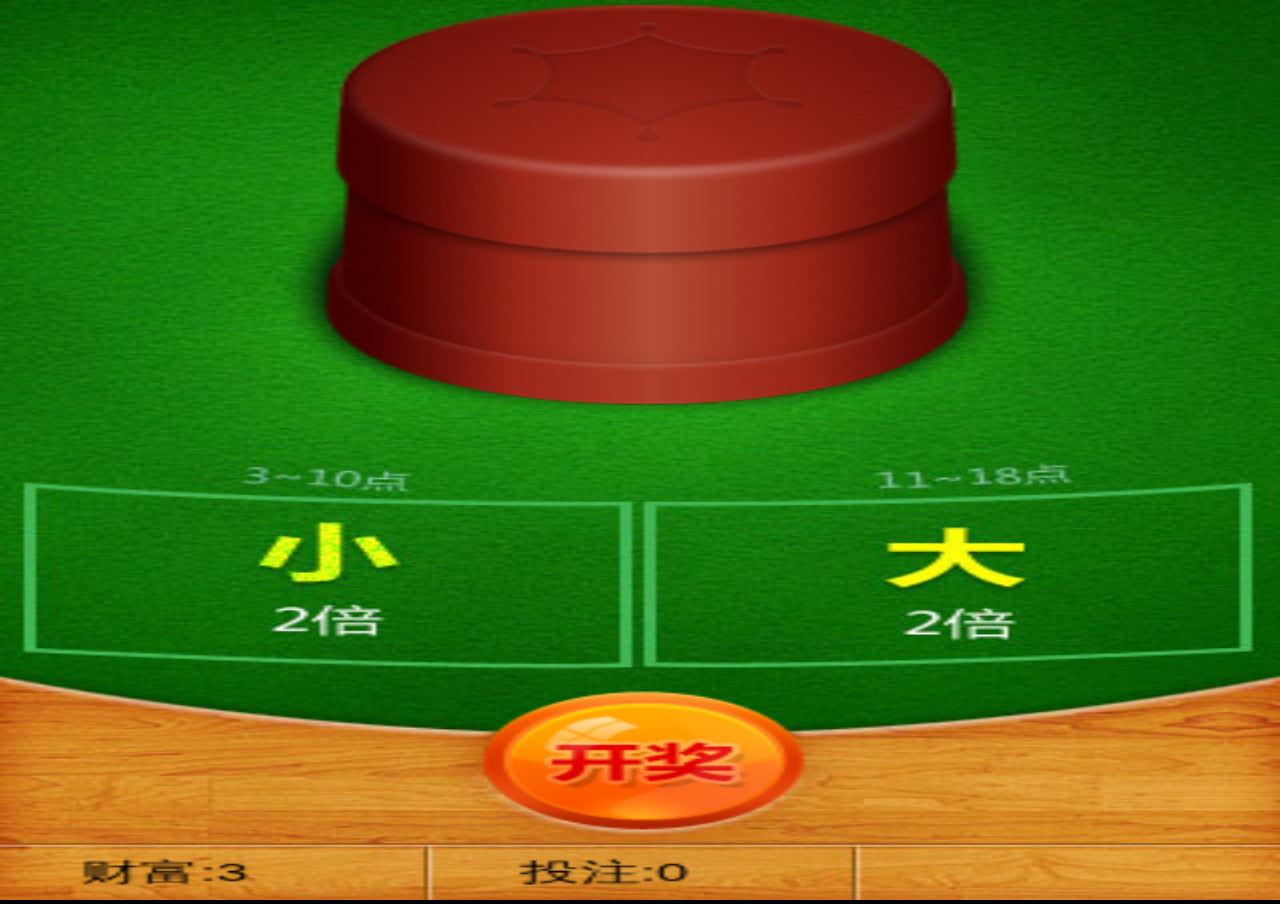
<file: NFine.Web/GameContent/ddx/index.html>
﻿
<!DOCTYPE html>
<html>
<head>
<meta charset="UTF-8">
<title>猜大小</title>
<meta name="viewport" content="width=device-width,initial-scale=1.0,minimum-scale=1.0,maximum-scale=1.0,user-scalable=no">
    <style type="text/css">
        html,body,canvas,div{padding: 0;margin: 0;}
		canvas{width:100%;}
        body{background-color: #000;}
    </style>
</head>
<body>
<div id="mylegend">loading……</div>
<script type="text/javascript" src="js/lufylegend-1.9.1.simple.min.js"></script>
<script type="text/javascript" src="js/zepto.min.js"></script>
<script type="text/javascript">
init(35,"mylegend",320,522,main);
LGlobal.stageScale = LStageScaleMode.EXACT_FIT;
LSystem.screen(LStage.FULL_SCREEN);

var loadingLayer,
    imglist = {},
    imgData =[],   
    box,
    resultLayer,
    decs=[],
    TZLAYER1,
    TZLAYER2,
    COUNTS,
    TZCOUNTS,   
    shareIcon,
    isSelect=false,
    con= 0,
    counts=3,
    W,
    TZ,
    isOpen=true,
    isAllScreen=false;
function main(){    

    imgData.push({name:"d_box",path:"img/d_box.png"});
    imgData.push({name:"bgs5",path:"img/bgs5.jpg"});
    imgData.push({name:"d1",path:"img/d1.png"});
    imgData.push({name:"d2",path:"img/d2.png"});
    imgData.push({name:"d3",path:"img/d3.png"});
    imgData.push({name:"d4",path:"img/d4.png"});
    imgData.push({name:"d5",path:"img/d5.png"});
    imgData.push({name:"d6",path:"img/d6.png"});
    imgData.push({name:"open_on",path:"img/open_on.png"});
    imgData.push({name:"open_out",path:"img/open_out.png"});
    imgData.push({name:"lose",path:"img/loseBg.png"});
    imgData.push({name:"winBG",path:"img/winBg.png"});
    imgData.push({name:"shareBg",path:"img/sharebg.png"});
	loadingLayer =new LoadingSample1();

	addChild(loadingLayer);	
	LLoadManage.load(
		imgData,
		function(progress){
			loadingLayer.setProgress(progress);
		},
		function(result){
			imglist = result;
			removeChild(loadingLayer);
			loadingLayer = null;
			gameInit();
		}
	);
}


function gameInit(){
    var bgLayer=new LSprite(),
        bgImageData=new LBitmapData(imglist['bgs5']),
        bgImg=new LBitmap(bgImageData);

    bgLayer.addChild(bgImg);
    this.addChild(bgLayer);

    decs[0]=new LSprite();
    decs[1]=new LSprite();
    decs[2]=new LSprite();
    decs[0].x=90;
    decs[0].y=100;
    decs[1].x=160;
    decs[1].y=60;
    decs[2].x=160;
    decs[2].y=140;

    this.addChild(decs[0]);
    this.addChild(decs[1]);
    this.addChild(decs[2]);

    box=new LSprite();
    var boxImageData=new LBitmapData(imglist['d_box']),
        boxImage=new LBitmap(boxImageData);

    box.addChild(boxImage);
    box.x=70;

    this.addChild(box);

    var  sureBtnDataOn=new LBitmapData(imglist['open_on']),
         sureBtnDataOut=new LBitmapData(imglist['open_out']),
         sureImgOn=new LBitmap(sureBtnDataOn),
         sureImgOut=new LBitmap(sureBtnDataOut),
         sureBTN=new LButton(sureImgOut,sureImgOn,sureImgOut);

    sureBTN.x=118;
    sureBTN.y=398;
    this.addChild(sureBTN);
    sureBTN.addEventListener(LMouseEvent.MOUSE_UP,onHandler);

    TZLAYER1=new LSprite();
    TZLAYER1.graphics.drawRect(0, "", [0, 5 ,145, 100], true, "");
    TZLAYER1.alpha=0;
    TZLAYER1.x=10;
    TZLAYER1.y=280;

    TZLAYER2=new LSprite();
    TZLAYER2.graphics.drawRect(0, "", [0, 5 ,145, 100], true, "");
    TZLAYER2.alpha=0;
    TZLAYER2.x=160;
    TZLAYER2.y=280;


    this.addChild(TZLAYER1);
    this.addChild(TZLAYER2);
    TZLAYER1.addEventListener(LMouseEvent.MOUSE_UP,onSelectHandler);
    TZLAYER2.addEventListener(LMouseEvent.MOUSE_UP,onSelectHandler2);

    COUNTS=new LTextField();
    COUNTS.text='财富:3';
    COUNTS.x=20;
    COUNTS.y=500;

    this.addChild(COUNTS);

    TZCOUNTS=new LTextField();
    TZCOUNTS.text='投注:0';
    TZCOUNTS.x=130;
    TZCOUNTS.y=500;    

    this.addChild(TZCOUNTS);
    
    //var moreGameSpri = new LSprite();
    //moreGameSpri.x=240;
    //moreGameSpri.y=500;      
    //MOREGAME=new LTextField();
    //MOREGAME.text='更多游戏';
    //moreGameSpri.addChild(MOREGAME);		
    //this.addChild(moreGameSpri); 
    //moreGameSpri.addEventListener(LMouseEvent.MOUSE_UP,moreGameHandler);   
}

function moreGameHandler(){
		Play68.goHome();		
}

function onSelectHandler(){
    if(isOpen){
        isSelect=true;
    }else{
        return false;
    }
    TZ=0;

    TZLAYER2.removeAllChild();
    TZLAYER1.removeAllChild();

    TZCOUNTS.text='投注:'+counts;
    COUNTS.text='财富:0';

    var TZ1=new LShape();
    TZ1.graphics.add(function(){
        var ctx = LGlobal.canvas;
        ctx.beginPath();
        ctx.fillStyle='#0e34f8';
        ctx.moveTo(0,0);
        ctx.quadraticCurveTo(100,18,142,12,30);
        ctx.lineTo(146,106);
        ctx.lineTo(0,95);
        ctx.lineTo(0,0);
        ctx.fill();
        ctx.closePath();
    });
    TZ1.alpha=0.2;
    TZLAYER1.addChild(TZ1);
}
function onSelectHandler2(){
    if(isOpen){
        isSelect=true;
    }else{
        return false;
    }
    TZ=1;

    TZLAYER1.removeAllChild();
    TZLAYER2.removeAllChild();

    TZCOUNTS.text='投注:'+counts;
    COUNTS.text='财富:0';

    var TZ2=new LShape();
    TZ2.graphics.add(function(){
        var ctx = LGlobal.canvas;
        ctx.beginPath();
        ctx.fillStyle='#0e34f8';
        ctx.moveTo(5,10);
        ctx.quadraticCurveTo(100,12,150,0,20);
        ctx.lineTo(148,100);
        ctx.lineTo(5,108);
        ctx.lineTo(5,10);
        ctx.fill();
        ctx.closePath();
    });
    TZ2.alpha=0.2;
    TZLAYER2.addChild(TZ2);
}

function onHandler(){
    if(!isSelect){ return false;  }
    isOpen=false;
    isSelect=false;
    
    var c1 = Math.ceil(Math.random() * 6);
    var c2 = Math.ceil(Math.random() * 6);
    var c3 = Math.ceil(Math.random() * 6);
    var results = 0;
    if ((c1 + c2 + c3) >= 11) {
    	results = 1;
    }
    var d = "{\"data\":{\"points\":\"" + c1 + "-" + c2 + "-" + c3 + "\",\"results\":" + results + "}}";    
    gameResult($.parseJSON(d));
}

function gameResult(d){
    var d= d.data,
        code= d.points.split('-');

    TZCOUNTS.text='投注:'+counts;
    COUNTS.text='财富:0';

    decs[0].removeAllChild();
    decs[1].removeAllChild();
    decs[2].removeAllChild();


    decs[0].addChild(new LBitmap(new LBitmapData(imglist['d'+code[0]] )));
    decs[1].addChild(new LBitmap(new LBitmapData(imglist['d'+code[1]] )));
    decs[2].addChild(new LBitmap(new LBitmapData(imglist['d'+code[2]] )));

    decs[0].visible=true;
    decs[1].visible=true;
    decs[2].visible=true;
    LTweenLite.to(box,1,{y:-190,x:300,loop:false,rotate:45,ease:LEasing.Sine.easeInOut,onComplete:gameResultShow(d)});
}

function gameResultShow(d){
    var t=setTimeout(function() {
        clearTimeout(t);
        if (resultLayer) {
            removeChild(resultLayer);
        }
        resultLayer = new LSprite();
        W = new LShape();
        if (d.results == 0) {
            W.graphics.add(function () {
                var ctx = LGlobal.canvas;
                ctx.beginPath();
                ctx.fillStyle = '#e7ff9f';
                ctx.moveTo(-2, 0);
                ctx.quadraticCurveTo(100, 12, 145, 12, 22);
                ctx.lineTo(145, 106);
                ctx.quadraticCurveTo(100, 106, -2, 98, 10);
                ctx.lineTo(-2, 10);
                ctx.fill();
                ctx.closePath();
            });
            TZLAYER1.addChild(W);
        } else {
            W.graphics.add(function () {
                var ctx = LGlobal.canvas;
                ctx.beginPath();
                ctx.fillStyle = '#e7ff9f';
                ctx.moveTo(4, 12);
                ctx.quadraticCurveTo(100, 12, 150, 0, 20);
                ctx.lineTo(150, 96);
                ctx.quadraticCurveTo(100, 106, 4, 106, 10);
                ctx.lineTo(4, 10);
                ctx.fill();
                ctx.closePath();
            });
            TZLAYER2.addChild(W);
        }

        if (d.results === TZ) {
            con++;
            counts *= 2;
            gameWin();
			// updateShare(con,counts); Play68.setRankingLevelScoreDesc(con,counts);
        } else {
            con = 0;
            counts = 200;
            gameLose();
			// updateShare(con,counts); Play68.setRankingLevelScoreDesc(con,counts);
        }

        W.alpha = 0.8;

        LTweenLite.to(W, 0.4, {alpha: 0.5, loop: true, ease: LEasing.Sine.easeInOut}).to(W, 0.5, {alpha: 0.8, loop: true, ease: LEasing.Sine.easeInOut});
    },1500);
}

function gameRestart(e){
    resultLayer.removeAllChild();
    TZLAYER1.removeAllChild();
    TZLAYER2.removeAllChild();

    LTweenLite.to(box,0.4,{y:0,x:70,rotate:0,loop:false,ease:LEasing.Sine.easeInOut,onComplete:decsHide})
              .to(box,0.1,{x:-100,loop:false,ease:LEasing.Sine.easeInOut})
              .to(box,0.1,{x:200,loop:false,ease:LEasing.Sine.easeInOut})
              .to(box,0.1,{x:70,loop:false,ease:LEasing.Sine.easeInOut,onComplete:function(){
                        isOpen=true;
              }});
}

function decsHide(){
    decs[0].visible=false;
    decs[1].visible=false;
    decs[2].visible=false;
}

function gameWin(){	
    var resImg=new LBitmap(new LBitmapData(imglist['winBG'])),
        restartBtn=new LSprite(),
        shareBtn=new LSprite(),
        conTEXT=new LTextField();
	
    resultLayer.addChild(resImg);
    resultLayer.x=25;
    resultLayer.y=0;

    conTEXT.text='已经连赢'+con+'把，累计奖金'+counts+'强币';
    conTEXT.color='#FFFFFF';
    conTEXT.size=10;
    conTEXT.weight='bolder';
    conTEXT.y=188;
    conTEXT.x=40;

    COUNTS.text='财富:'+counts;
    TZCOUNTS.text='投注:0';

    restartBtn.graphics.drawRect(0, "", [40,210,90, 35], true, "");
	restartBtn.alpha=0;
    shareBtn.graphics.drawRect(0, "", [141,210,90, 35], true, "");
    shareBtn.alpha=0;
	//shareBtn.x=50;

    resultLayer.addChild(conTEXT);
    resultLayer.addChild(restartBtn);
    resultLayer.addChild(shareBtn);

    addChild(resultLayer);
    restartBtn.addEventListener(LMouseEvent.MOUSE_UP,gameRestart);
    shareBtn.addEventListener(LMouseEvent.MOUSE_UP,shareHandler);
}

function gameLose(){	
    COUNTS.text='财富:3';
    TZCOUNTS.text='投注:0';

    var resImg=new LBitmap(new LBitmapData(imglist['lose']));
    resultLayer.addChild(resImg);
    resultLayer.x=25;
    resultLayer.y=100;

    var restartBtn=new LSprite(),
        shareBtn=new LSprite();

    restartBtn.graphics.drawRect(0, "", [40, 95,90, 35], true, "");
    restartBtn.alpha=0;   
    shareBtn.graphics.drawRect(0, "", [141, 95,90, 35], true, "");		
    shareBtn.alpha=0;
	//shareBtn.x=50;
	
	resultLayer.addChild(restartBtn);
    resultLayer.addChild(shareBtn);

    addChild(resultLayer);
    restartBtn.addEventListener(LMouseEvent.MOUSE_UP,gameRestart);
    shareBtn.addEventListener(LMouseEvent.MOUSE_UP,shareHandler);
}

function shareHandler(){	
   play68_submitScore(con,counts); 
}
</script>
</body>
</html>
</file>
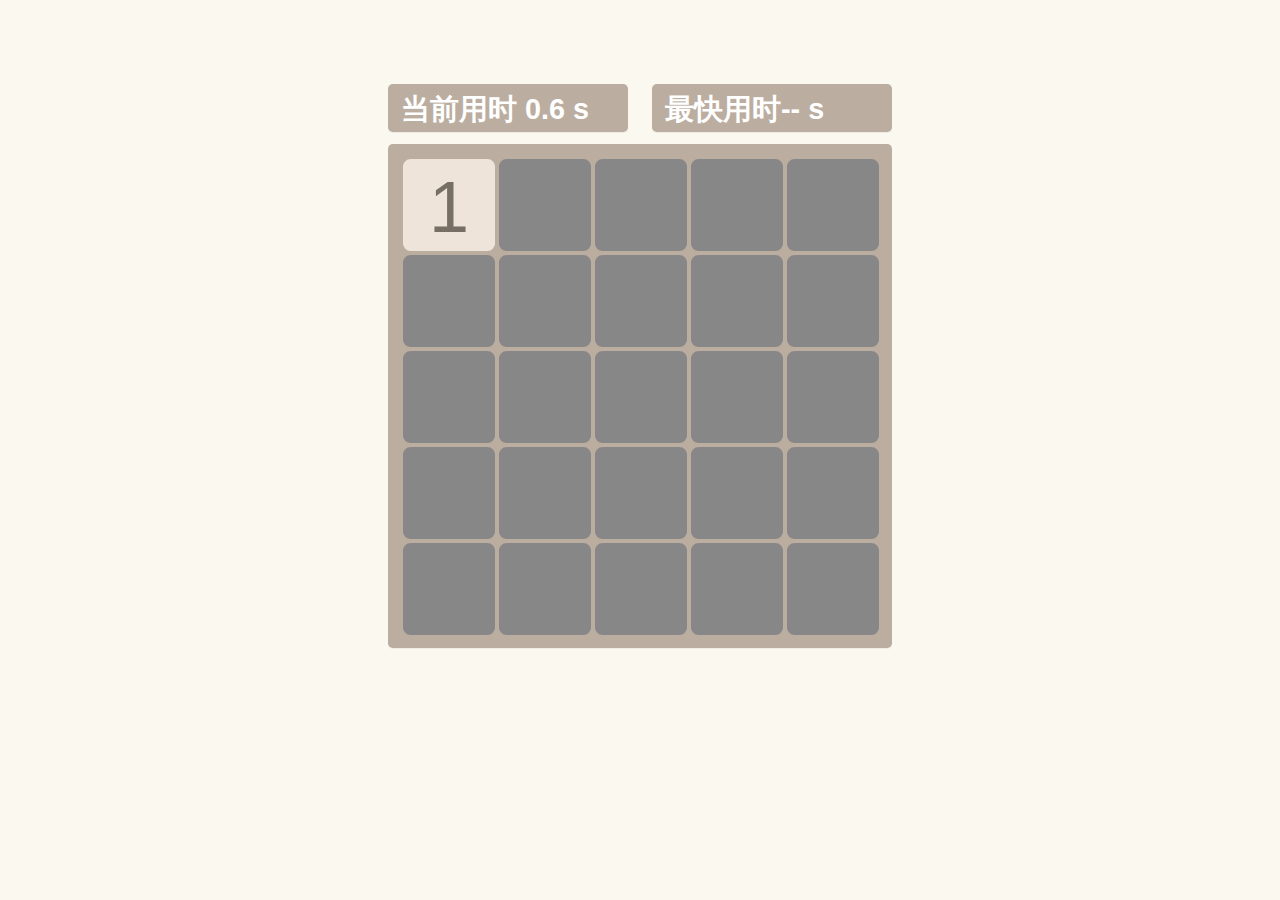
<file: NFine.Web/GameContent/saolei/index.html>
﻿
<html>
<head>
<meta charset="utf-8" />
 <meta name="viewport" content="width=device-width, initial-scale=1.0, maximum-scale=1, user-scalable=no">
<title>扫雷</title>
<meta name="apple-mobile-web-app-capable" content="yes" />
<meta name="apple-mobile-web-app-status-bar-style" content="black" />
<meta http-equiv="X-UA-Compatible" content="IE=edge,chrome=1" />
<link rel="stylesheet" href="js/bootstrap.min.css">
<link href="js/engine.css" rel="stylesheet" type="text/css">
<link href="js/game.css" rel="stylesheet" type="text/css">
<style>
#ad {
	text-align: center;
	left:0px;
	right:0px;
	bottom: -5px;
	position: fixed;
	background-color:#FFF;
	z-index:999;
}
</style>
<script src="jquery/2.1.1/jquery.min.js"></script>  
  </head>
  <body>          
    <div class="engine" style="margin-top: -10.5px;">
      <div class="notice"></div>

      <div class="status">
          <div class="current panel">当前用时 <span>0.00</span> s</div> 
          <div class="best panel">最快用时<span>0.00</span> s</div>
      </div>

      <div class="game panel">
        <div class="cell-container"></div>
        <div class="ending">
          <p></p>
          <div class="btns">  
            <button class="retry btn">再来一局</button>
            <!--<button class="more btn btn-warning" onclick="clickMore();">更多游戏</button>-->
          </div>
        </div>
      </div>
    </div>
                                  
    
    <script src="js/bootstrap.min.js" ></script>
    <script src="js/engine.js"></script>
    <script src="js/game.js" charset="utf-8"></script>
    <script language=javascript>
		var mebtnopenurl = 'http://mp.weixin.qq.com/s?__biz=MzA5NDgwNjg0Nw==&mid=501926235&idx=1&sn=5164938ddf57df8f4525b2e23bfcabc7&scene=20#rd';
		window.shareData = {
		        "imgUrl": "http://h5.gzlankong.com/Public/sl/icon.png",
		        "timeLineLink": "http://h5.gzlankong.com/Public/sl/",
		        "tTitle": "扫雷",
		        "tContent": "不要羡慕我，我只是个扫雷界的传说"
		};
				
		function goHome(){
			window.location=mebtnopenurl;
		}
		function clickMore(){
			if((window.location+"").indexOf("f=zf",1)>0){
				window.location = "http://game.9g.com/goto9g.html?f=sl";
			 }
			 else{
				goHome();
			 }
		}
		function dp_share(){
			document.title ="不要羡慕我，我只是个扫雷界的传说, 成绩"+myData.scoreName+",不可能比这个成绩更好了吧";
			document.getElementById("share").style.display="";
			window.shareData.tTitle = document.title;
		}
		function dp_Ranking(){
			window.location=mebtnopenurl;
		}

		function showAd(){
		}
		function hideAd(){
		}
		document.addEventListener('WeixinJSBridgeReady', function onBridgeReady() {
		    
		    WeixinJSBridge.on('menu:share:appmessage', function(argv) {
		        WeixinJSBridge.invoke('sendAppMessage', {
		            "img_url": window.shareData.imgUrl,
		            "link": window.shareData.timeLineLink,
		            "desc": window.shareData.tContent,
		            "title": window.shareData.tTitle
		        }, onShareComplete);
		    });

		    WeixinJSBridge.on('menu:share:timeline', function(argv) {
		        WeixinJSBridge.invoke('shareTimeline', {
		            "img_url": window.shareData.imgUrl,
		            "img_width": "640",
		            "img_height": "640",
		            "link": window.shareData.timeLineLink,
		            "desc": window.shareData.tContent,
		            "title": window.shareData.tTitle
		        }, onShareComplete);
		    });
		}, false);
		</script>
		<div id=share style="display: none">
			<img width=100% src="share.png"
				style="position: fixed; z-index: 9999; top: 0; left: 0; display: "
				ontouchstart="document.getElementById('share').style.display='none';" />
		</div>
		<div style="display: none;">
			<script type="text/javascript">
            var myData = { gameid: "sl" };
            //var domain = ["oixm.cn", "hiemma.cn", "peagame.net"][parseInt(Math.random() * 3)];
			//window.shareData.timeLineLink = "http://"+ parseInt(Math.random()*100000) +"."+ myData.gameid +"."+domain+"/gamecenter.html?gameid=" + myData.gameid + (localStorage.myuid ? "&uid=" + localStorage.myuid : "");
            function dp_submitScore(score) {
               // alert(score);
				myData.score = parseInt(score);
				myData.scoreName = (score/1000)+"秒完?";
				//if(score>0){
				//	if (confirm("您只用了"+(score/1000)+"秒，就完工了，炫耀一下给小伙伴看看吧?")){
				//		setTimeout(dp_share,500);
				//	}
				//}
			}
			function onShareComplete(res) {
                if (localStorage.myuid && myData.score != undefined) {
                    setTimeout(function(){
                        if (confirm("要将成绩提交?G游戏排行榜吗?")) {
                            //window.location = "http://wx.9g.com/rank/submit2.jsp?gameid=" + myData.gameid + "&uid=" + localStorage.myuid + "&score=" + myData.score + "&scorename=" + encodeURIComponent(myData.scoreName);
                        }
                        else {
                            document.location.href = mebtnopenurl;
                        }
                    }, 500);
                }
				else {
		        	document.location.href = mebtnopenurl;
				}
	        }
			</script>
		 
</body>
</html>
</file>
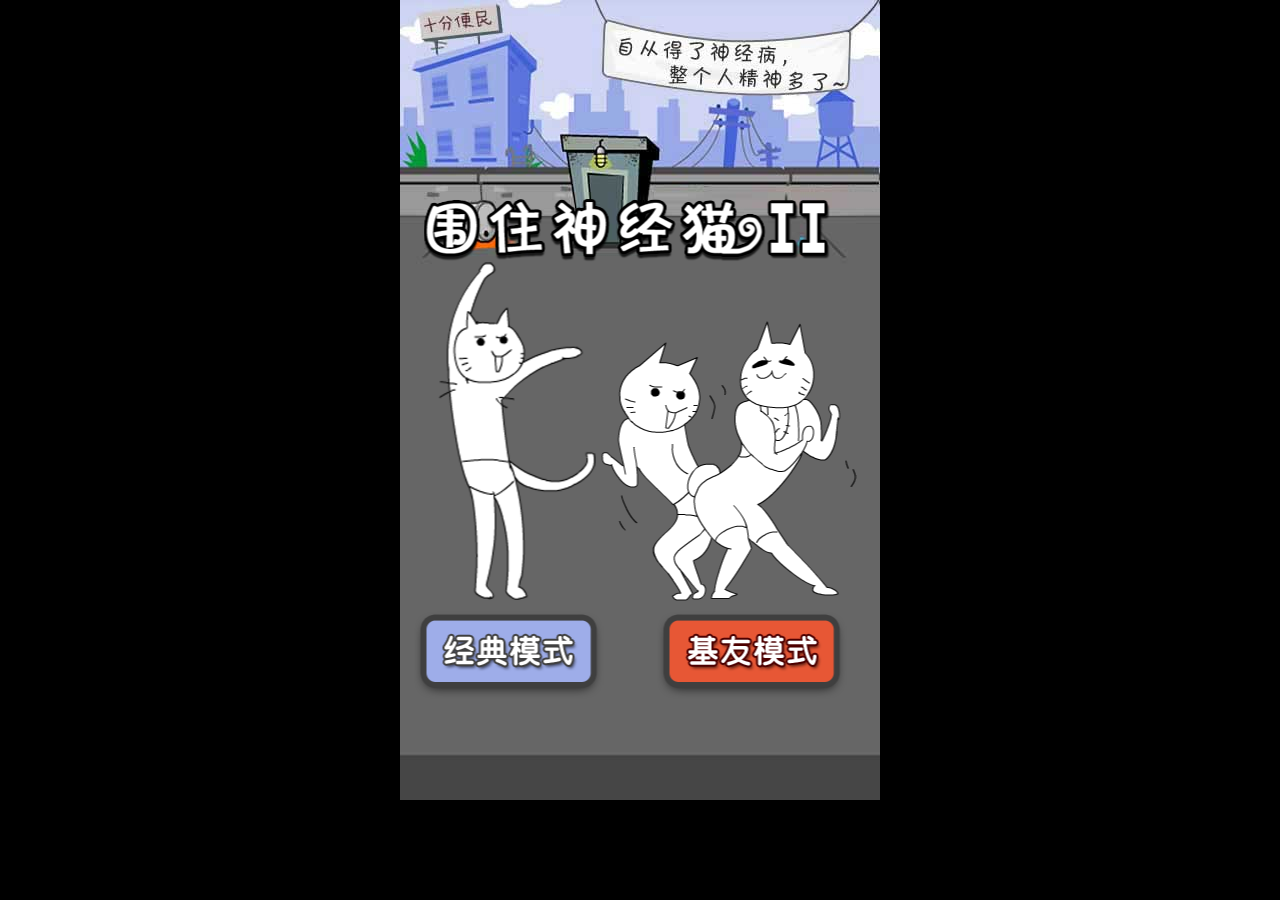
<file: NFine.Web/GameContent/shenjingmao2/index.html>
﻿
<!DOCTYPE HTML>
<html>
<head>
    <meta charset="utf-8">
    <title>围住神经猫2-升级版</title>
    <meta name="viewport"
          content="width=device-width,initial-scale=1, minimum-scale=1, maximum-scale=1, user-scalable=no"/>
    <meta name="apple-mobile-web-app-capable" content="yes"/>

    <meta name="full-screen" content="true"/>
    <meta name="screen-orientation" content="portrait"/>
    <meta name="x5-fullscreen" content="true"/>
    <meta name="360-fullscreen" content="true"/>
    

    <style>
        body {
            text-align: center;
            background: #000000;
            padding: 0;
            border: 0;
            margin: 0;
            height: 100%;
        }

        html {
            -ms-touch-action: none; /* Direct all pointer events to JavaScript code. */
        }
        .sbgshow{display:block;position:fixed;top:0;left:0;width:100%;height:100%;text-align:center;color:#fff;font-size:30px;line-height:1.7em;background:rgba(0,0,0,0.85);}
        .sbgshow .arron{ position:absolute;top:8px;right:8px;width:100px;height:100px;background:url(static/images/arron.png) no-repeat; background-size:100px 100px;}
        .sbgshow p{padding-top:78px;}
        .sbg{display:none;position:fixed;top:0;left:0;width:100%;height:100%;text-align:center;color:#fff;font-size:26px;line-height:1.7em;background:rgba(0,0,0,0.85);}
        .sbg .arron{ position:absolute;top:8px;right:8px;width:100px;height:100px;background:url(static/images/arron.png) no-repeat; background-size:100px 100px;}
        .sbg p{padding-top:78px;}
        #myfav{display: none;}
    </style>

    <style type="text/css">.app2{position:fixed;z-index:1000;left:0;top:0; width:100%;padding:5px 12px;color:#fff;background:rgba(0,0,0,0.5);}.app2 .a{font-size:18px;font-weight:bold;padding-bottom:4px;}.app2 .b{font-size:10px;}.app2 .load{float:left;background:#f66;color:#fff;font-size:16px;margin-top:4px;padding:7px 14px;border-radius:5px;}
    </style>

</head>
<body>
<div style="display:inline-block;width:100%; height:100%;margin: 0 auto; background: black; position:relative;"
     id="gameDiv">
    <canvas id="gameCanvas" width="480" height="800" style="background-color: #000000"></canvas>
</div>
<div id="myfav">
</div>
<div id="sbg" class="sbg">
    <div class="arron"></div>
    <p id="msg">请点击右上角<br />点击【分享到朋友圈】<br />神经猫和他的好基友邀请你。</p>
</div>


<script>var document_class = "GameApp";</script><!--这部分内容在编译时会被替换，要修改文档类，请到工程目录下的egretProperties.json内编辑。-->
<script src="static/js/jquery.min.js?v=34234"></script>
<script src="static/js/egret_loader.js"></script>
<script src="static/js/game-min-07263.js?v=123"></script>

<script>
    window.shareData = {
        "imgUrl": "./static/images/icon.png",  //分享给好友时的图标地址
        "timeLineLink": "http://h5.gzlankong.com/shenjingmao2/", //分享时的url
        "tTitle": "围住神经猫2-升级版-围住神经猫和他的好基友，臣妾做不到啊，一步装逼的大神你们过时了！",
        "tContent":"神经猫和他的好基友邀请你。"
    };
    function showme(){
       // window.location.href="http://h5.gzlankong.com/";    //点击更多跳转地址
    }
    function share(n, m) {
       
        if(m == 0){
            document.title = window.shareData.tTitle = "围住神经猫2-升级版-围住神经猫和他的好基友，你不来看看？"
        }
        if(m == 1){
            document.title = window.shareData.tTitle = "我用了"+n+"步围住神经猫和他的好基友！击败"+(100-n)+"%的人，你能超过我吗？"
        }
        if(m == 2){
            document.title = window.shareData.tTitle = "围住神经猫2-升级版-围住神经猫和他的好基友，臣妾做不到啊，一步装逼的大神你们过时了！"
        }
        document.getElementById("sbg").className="sbgshow";
        window.setTimeout(hiddenMe, 5000);
        $("#myfav").css("display","none");
    }

    function hiddenMe() {
       // alert("FFF");
        document.getElementById("sbg").className="sbg";
    }

    var mebtnopenurl = 'http://h5.gzlankong.com';


		document.addEventListener('WeixinJSBridgeReady', function onBridgeReady() {
		  //  alert("222");
		    WeixinJSBridge.on('menu:share:appmessage', function(argv) {
		        WeixinJSBridge.invoke('sendAppMessage', {
		            "img_url": window.shareData.imgUrl,
		            "link": window.shareData.timeLineLink,
		            "desc": window.shareData.tContent,
		            "title": window.shareData.tTitle
		        }, onShareComplete);
		    });

		    WeixinJSBridge.on('menu:share:timeline', function(argv) {
		        WeixinJSBridge.invoke('shareTimeline', {
		            "img_url": window.shareData.imgUrl,
		            "img_width": "640",
		            "img_height": "640",
		            "link": window.shareData.timeLineLink,
		            "desc": window.shareData.tContent,
		            "title": window.shareData.tTitle
		        }, onShareComplete);
		    });
		}, false);
		
    egret_h5.startGame();
    

    function entergame(){
        // 原来显示广告的代码
        // $("#myfav").css("display","block");
    }
	
	var helptime=0;
	function help(){
		helptime++;
		if(helptime==2||helptime==5){
			if(confirm("是不是被神经猫搞的快神经了？现在给你一次机会，关注我们并回复【神经猫怎么过】可以获得攻略，要不要现在就去看看？")){
				window.location="http://h5.gzlankong.com/";
			}
		}
	}

	function dp_share(score) {
		if(myscore>0){
			document.title = "抓住一只，又来一只，我用了"+score+"步围住神经猫和他的基友，玩过之后我整个人都精神了！你能超过我吗？"
		}
		else{
			document.title = "围住神经猫2-升级版-根本停不下来，玩过之后我整个人都精神了！"
		}
		document.getElementById("share").style.display="";
		window.shareData.tTitle = document.title;
	}

</script>
		<div id=share style="display: none">
			<img width=100% src="static/images/share.png" style="position: fixed;z-index:9999; top: 0; left: 0; display: " ontouchstart="document.getElementById('share').style.display='none';">
		</div>

		<div style="display: none;">
			<script type="text/javascript">
			var myCRdata = {};
			var myCR = new CommonRank("sjm2");
			
			myCR.order="asc";
			if (myCR.isWeixin()) {
				if (myCR.check()) {
					if (myCR.is9Guser) {
						window.shareData.timeLineLink += ((window.shareData.timeLineLink.indexOf("?") == -1 ? "?" : "&") + "uid=" + myCR.myuid);
					}
				}
			}
			function dp_submitScore(score) {
			    // alert(score);
			    myscore = score;
			   // alert(myscore);
			    location.href = "/Games/Shenjingmao2ResultHandle?score=" + score;
				
				
			}
			function onShareComplete(res) {
			   
			}

			</script>
<div style="display:none">
<!--这里填写统计代码-->
<!--<script language="javascript" type="text/javascript" src="http://js.users.51.la/17197170.js"></script>-->
<!--<noscript><a href="http://www.51.la/?17197170" target="_blank"><img alt="&#x6211;&#x8981;&#x5566;&#x514D;&#x8D39;&#x7EDF;&#x8BA1;" src="http://img.users.51.la/17197170.asp" style="border:none" /></a></noscript>-->
</div>
<!--<script type="text/javascript" src="http://tajs.qq.com/stats?sId=36313548" charset="UTF-8"></script>-->
            </body>
</html>
</file>
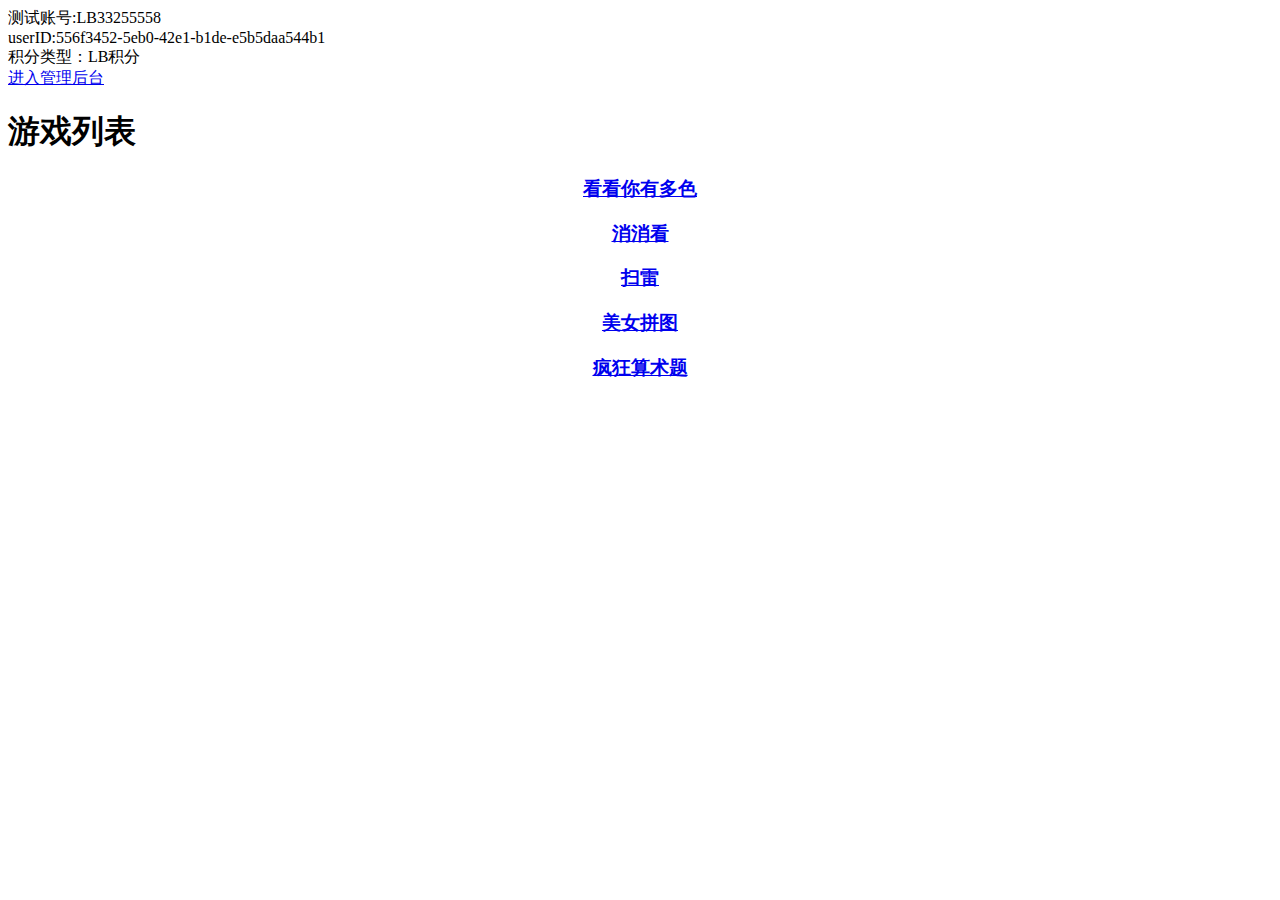
<file: NFine.Web/test.html>
﻿<!DOCTYPE html>
<html>
<head>
    <title></title>
	<meta charset="utf-8" />
</head>
<body>
    测试账号:LB33255558
    <br />
    userID:556f3452-5eb0-42e1-b1de-e5b5daa544b1
    <br />
    积分类型：LB积分
    <br />
    <a href="Index.htm"> 进入管理后台</a>

    
    <h1>游戏列表</h1>
    <center>
        <h3>
            <a href="/Games/Se?loginID=LB33255558&userID=f84c71bf-2fb6-41b2-ba36-ad8eeb7a131f&LBOrLoveBird=LB">看看你有多色</a>
        </h3>
        <p></p>
        <h3> <a href="/Games/XXK?loginID=LB33255558&userID=f84c71bf-2fb6-41b2-ba36-ad8eeb7a131f&LBOrLoveBird=LB">消消看</a></h3>
        <p></p>
        <h3>  <a href="/Games/SaoLei?loginID=LB33255558&userID=f84c71bf-2fb6-41b2-ba36-ad8eeb7a131f&LBOrLoveBird=LB">扫雷</a></h3>
        <p></p>
        <h3>   <a href="/Games/MN?loginID=LB33255558&userID=f84c71bf-2fb6-41b2-ba36-ad8eeb7a131f&LBOrLoveBird=LB">美女拼图</a></h3>
        <p>
        </p>
        <h3> <a href="/Games/SST?loginID=LB33255558&userID=f84c71bf-2fb6-41b2-ba36-ad8eeb7a131f&LBOrLoveBird=LB">疯狂算术题</a></h3>
    </center>
</body>
</html>
</file>
<file: NFine.Web/GameContent/saolei/js/engine.css>
* {
  -webkit-box-sizing: border-box;
  -moz-box-sizing: border-box;
  box-sizing: border-box;
}

html, body{
  font-size: 24px; 
  font-family: STXihei, "华文细黑", "Microsoft YaHei", "微软雅黑", Helvetica, Tahoma, Arial, sans-serif;
}

.engine {
  margin: auto; 
  width: 21rem;
}

.status {
  margin: 0.5rem auto; 
}
    
.ending {
  display: none;
  position: absolute;
  top: 0;
  right: 0;
  bottom: 0;
  left: 0;
  background: rgba(238, 228, 217, 0.5);
  z-index: 100;
  text-align: center;
  -webkit-animation: fade-in 800ms ease 800ms;
  animation: fade-in 800ms ease 800ms;
  -webkit-animation-fill-mode: both;
  animation-fill-mode: both; 
}
  .ending p {
    font-size: 3rem;
    font-weight: bold;
    margin: 6rem auto 2rem auto; 
    color: #FFFFFF;
  }    
  .ending .btn {
    font-size: 1.2rem;
    font-weight:700;
    margin: 1rem;
  }

.foot{
  margin-top: 0.5rem;
  width: 100%;
}  
  .foot .btn{
    width: 100%;
    font-size: 1.2rem;
  }
  .foot .dropdown-menu{
    width: 100%;
    text-align: center;
    border: 0;
    margin-bottom: 0.2rem;
  }
  .foot li a{
    cursor: pointer;
    font-weight: 700;
    font-size: 1.2rem;
    color: #5bc0de;
  }
  .foot li a:hover{
    color: #5bc0de;
  }

@media screen and (max-width: 320px) {
  html, body {
    font-size: 12px; 
  }
}
@media screen and (min-width: 320px) and (max-width: 480px) {
  html, body {
    font-size: 14px; 
  }
}
@media screen and (min-width: 480px) and (max-width: 640px) {
  html, body {
    font-size: 18px; 
  }
}
@media screen and (min-width: 640px) and (max-width: 768px) {
  html, body {
    font-size: 21px; 
  }
}


@-webkit-keyframes move-up {
  0% {
    top: 1.5rem;
    opacity: 1; 
  }
  100% {
    top: -3rem;
    opacity: 0; 
  } 
}
@keyframes move-up {
  0% {
    top: 1.5rem;
    opacity: 1; 
  }
  100% {
    top: -3rem;
    opacity: 0; 
  } 
}
      

@-webkit-keyframes fade-in {
  0% {
    opacity: 0; 
  }
  100% {
    opacity: 1; 
  } 
}

@keyframes fade-in {
  0% {
    opacity: 0; 
  }
  100% {
    opacity: 1; 
  } 
}

  
@-webkit-keyframes appear {
  0% {
    opacity: 0;
    -webkit-transform: scale(0);
  }
  100% {
    opacity: 1;
    -webkit-transform: scale(1);
  } 
}
@keyframes appear {
  0% {
    opacity: 0;
    transform: scale(0); 
  }
  100% {
    opacity: 1;
    transform: scale(1);
  } 
}

  
@-webkit-keyframes pop {
  0% {
    -webkit-transform: scale(0);
  }
  50% {
    -webkit-transform: scale(1.2);
  }

  100% {
    -webkit-transform: scale(1);
  } 
}
@keyframes pop {
  0% {
    transform: scale(0); 
  }
  50% {
    transform: scale(1.2); 
  }
  100% {
    transform: scale(1); 
  } 
}
</file>
<file: NFine.Web/GameContent/saolei/js/game.css>
html, body {
  color: #776e65;
  background: #faf8ef;
}

.panel {
  border-radius: 0.2rem;
  background: #bbada0;
  position: relative;
  margin-bottom: 0;
} 


.status div{
  display: inline-block;
  height: 2rem;
  line-height: 2rem;
  font-size: 1.2rem;
  font-weight: 700;
  padding: 0 0.5rem;
  width: 10rem;
  color: #FFF;
}   
  .best{
    float: right;
  } 


.game {
  height: 21rem;
  margin-top: 0.2rem;
  padding: 0.5rem;
}

  .cell-container {
    position: absolute;
  }
    .cell-container div {
      width: 4rem;
      height: 4rem;
      float: left;
      background: #878787;
      border: 0.1rem solid #bbada0;
      border-radius: 0.4rem;
      cursor: pointer;
      text-align: center;
      font-size: 3rem;
      line-height: 4rem;
    }
    .cell-container .blank, .cell-container .number, .cell-container .bomb {
      background: #eee4da;
      color: #776e65;
    }
    .cell-container span{
      font-size: 3rem;
      line-height: 4rem;
    }
</file>
